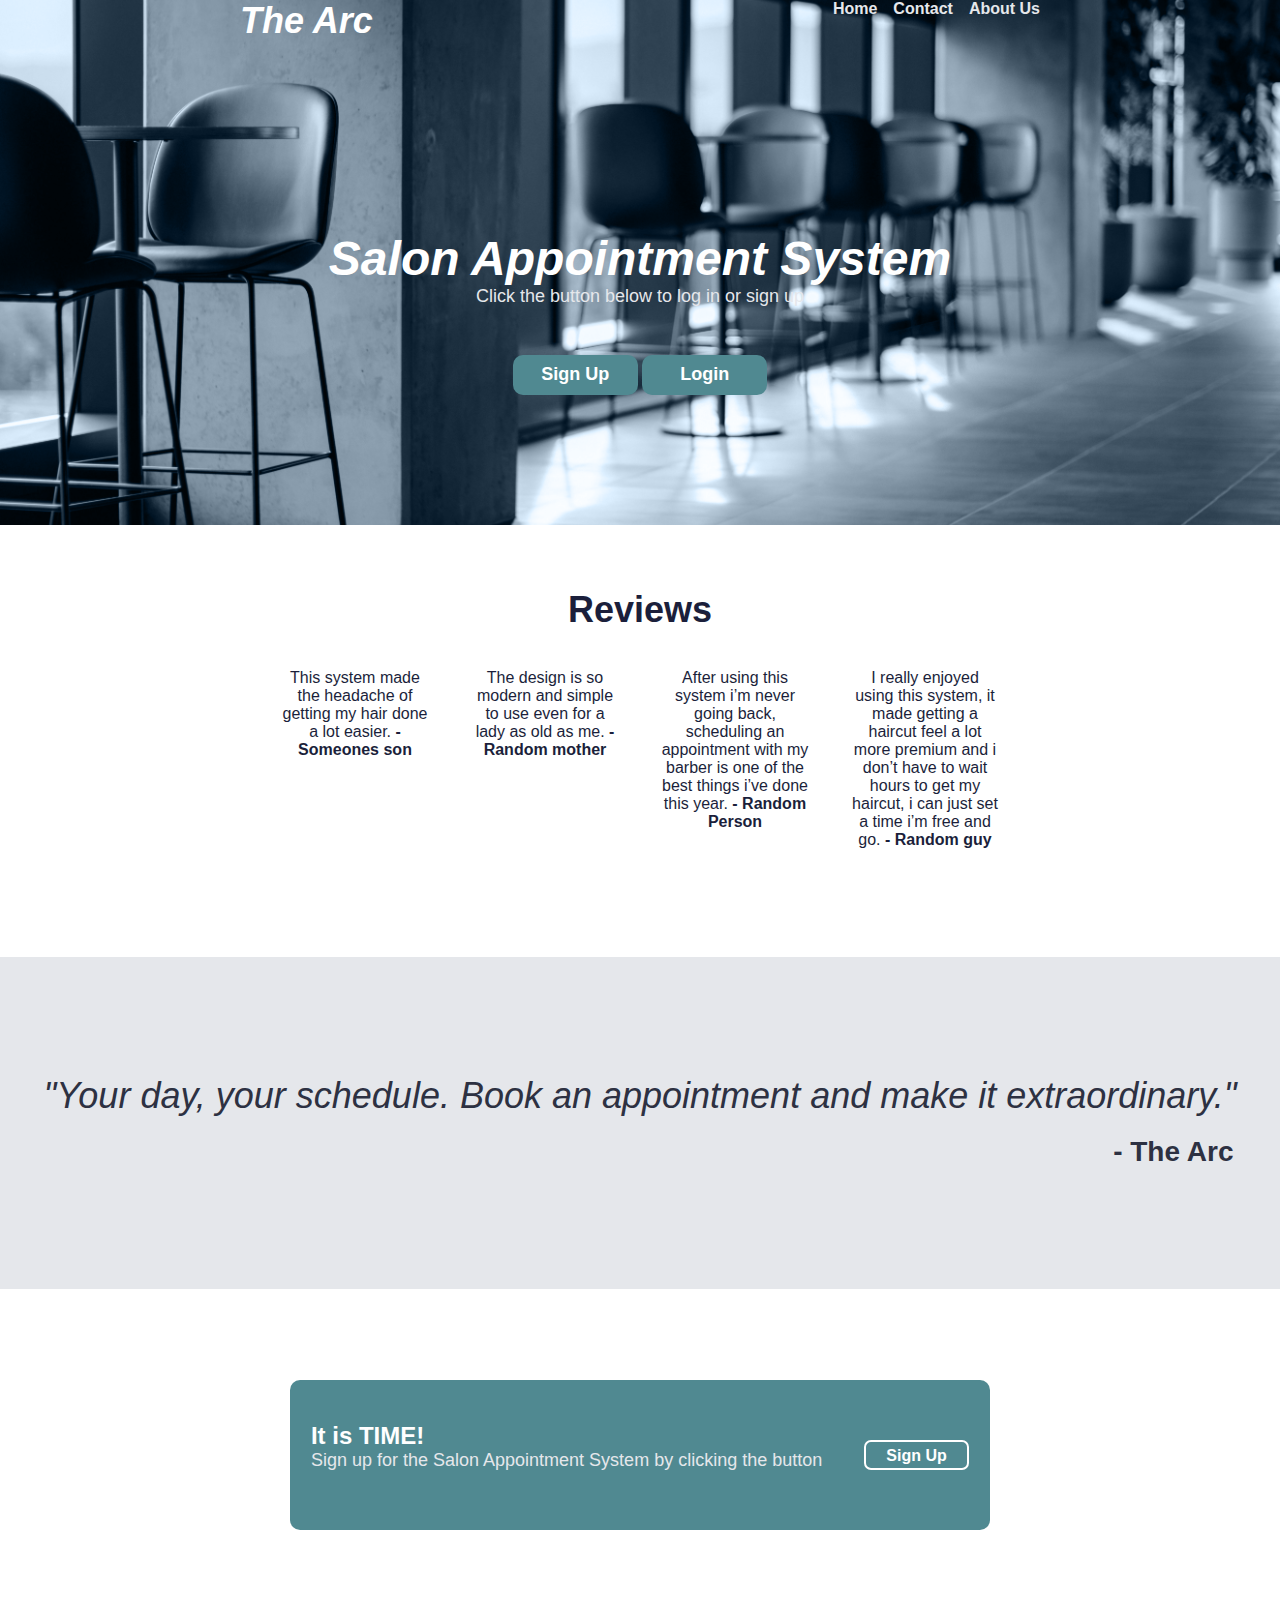
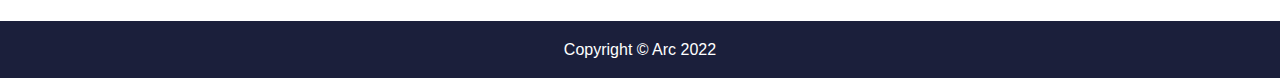
<file: index.html>
<!DOCTYPE html>
<html lang="en">
<head>
    <meta charset="UTF-8">
    <title>Arc</title>
    <link rel="stylesheet" href="styles/mainstyles.css">
    <script src="js/indexscript.js"></script>
</head>
<body>
    <div class="header">
        <div class="top">
            <div class="Logo"> The Arc</div>
            <ul>
                <a href="admin.html">Home</a>
                <a href="">Contact</a>
                <a href="">About Us</a>
            </ul>
        </div> 
        <div class="header-text">
            <h1>Salon Appointment System</h1>  
            <p class="header-paragraph">Click the button below to log in or sign up</p>  
            <div class="buttons">
                <button class="body-sign">Sign Up</button>
                <button class="login">Login</button>  
            </div>
                  
        </div>
    </div>
    
    <div class="body">
        <div class="body-text">Reviews</div>
        <div class="box-container">
            <div class="info">
                <div class="b-text">This system made the headache of getting my hair done a lot easier.  <strong> - Someones son</strong> </div>
            </div>
            <div class="info">
                <div class="b-text">The design is so modern and simple to use even for a lady as old as me. <strong> - Random mother</strong> </div>
            </div>
            <div class="info">
                <div class="b-text">After using this system i’m never going back, scheduling an appointment with my barber is one of the best things i’ve done this year. <strong> - Random Person</strong>  </div>
            </div>
            <div class="info">
                <div class="b-text">I really enjoyed using this system, it made getting a haircut feel a lot more premium and i don’t have to wait hours to get my haircut, i can just set a time i’m free and go. <strong>- Random guy</strong> </div>
            </div>
        </div>

    </div>
    <div class="body-2">
        <div class="text">
            <p class="quote">"Your day, your schedule. Book an appointment and make it extraordinary."</p>
            <p class="author"> - The Arc </p>
        </div>
    </div>
    <div class="body-3">
        <div class="container">
            <div class="container-text">
                <div class="time">It is TIME!</div>
                <p>Sign up for the Salon Appointment System by clicking the button</p>
            </div>
            <button class="signup">Sign Up</button>
        </div>
    </div>
    <div class="footer">
        Copyright © Arc 2022
    </div>
    
</body>
</html>
</file>
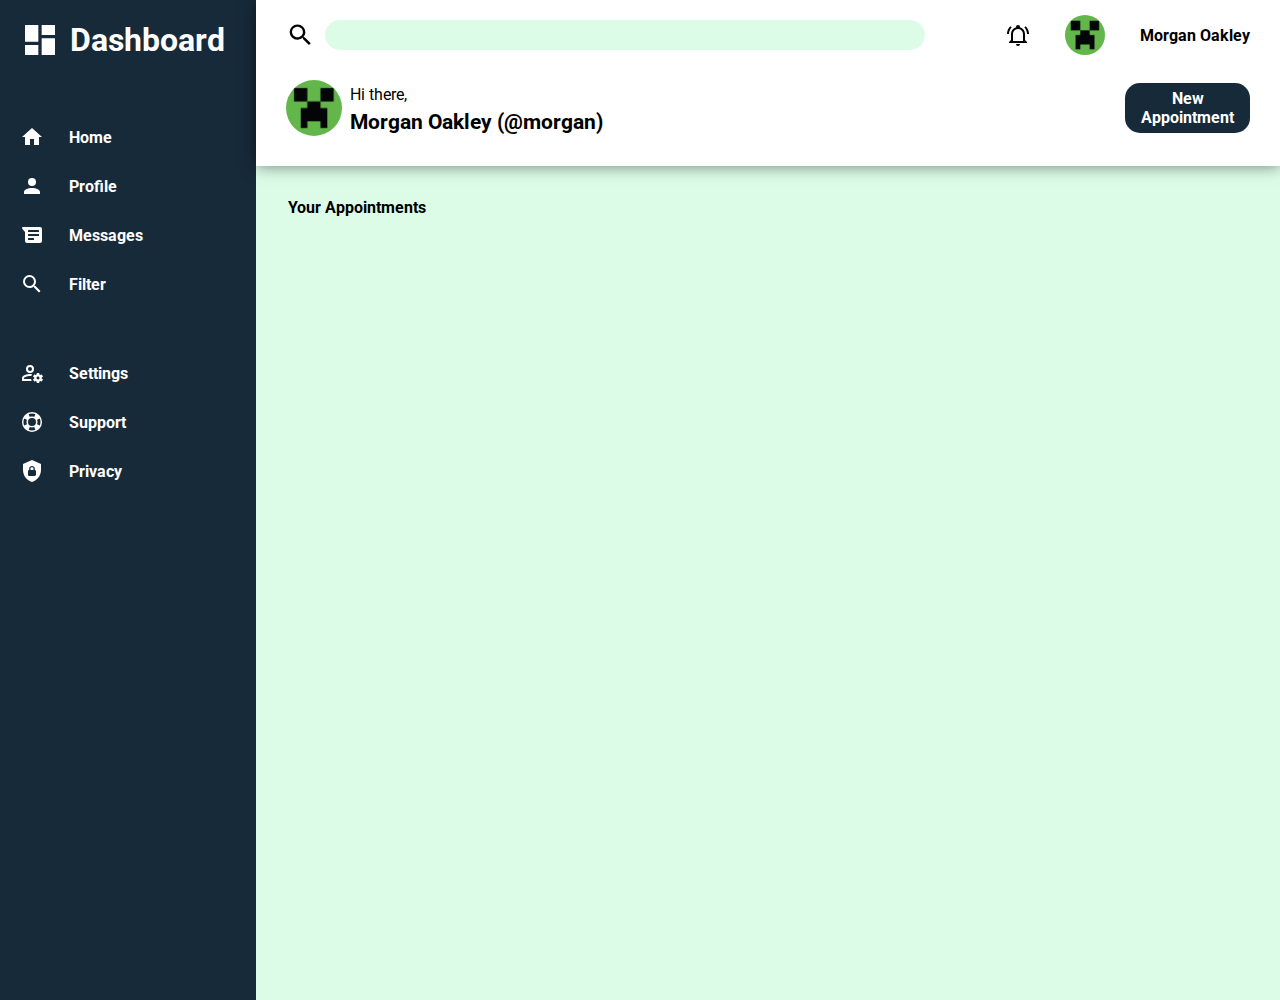
<file: admin.html>
<!DOCTYPE html>
<html lang="en">
<head>
    <meta charset="UTF-8">
    <meta http-equiv="X-UA-Compatible" content="IE=edge">
    <meta name="viewport" content="width=device-width, initial-scale=1.0">
    <title>Admin</title>
    <link rel="stylesheet" href="styles/adminstyles.css">
    <script src="js/adminscript.js"></script>
</head>
<body>
    <div id="main-grid">
        <div class="header">
            <div class="searchbar">
                <img class="searchbar-icon" src="./icons/magnify.svg" alt="search">
                <form>
                    <label for="search"></label>
                    <input type="text" name="search" id="search">
                </form>
            </div>
            <div class="notifications">
                <img class="notification-icon" src="./icons/bell-ring-outline.svg">
                <img class="profile_picture2" src="./profile_pictures/download.png">
                <h3>Morgan Oakley</h3>
            </div>
            <div class="user-info">
                <img class="profile_picture" src="./profile_pictures/download.png">
                <h7>Hi there,</h7>
                <h3>Morgan Oakley (@morgan)</h3>
            </div>
            <div class="buttons">
                <button>New Appointment</button>
            </div>
        </div>
        <div class="side-bar">
            <div class="dashboard">
                <img class="dashboard-icon" src="./icons/view-dashboard.svg">
                Dashboard
            </div>
            <div class="navigation">
                <a class="navigation-selection" href="admin.html">
                    <img class="navigation-icon" src="./icons/home.svg">
                    Home
                </a>
                <a class="navigation-selection" href="admin.html">
                    <img class="navigation-icon" src="./icons/account.svg">
                    Profile
                </a>
                <a class="navigation-selection" href="admin.html">
                    <img class="navigation-icon" src="./icons/android-messages.svg">
                    Messages
                </a>
                <a class="navigation-selection" href="filter.html">
                    <img class="navigation-icon" src="./icons/magnify.svg">
                    Filter
                </a>
            </div>
            <div class="settings">
                <a class="settings-selection" href="admin.html">
                    <img class="settings-icon" src="./icons/account-cog-outline.svg">
                    Settings
                </a>
                <a class="settings-selection" href="admin.html">
                    <img class="settings-icon" src="./icons/lifebuoy.svg">
                    Support
                </a>
                <a class="settings-selection" href="admin.html">
                    <img class="settings-icon" src="./icons/shield-lock.svg">
                    Privacy
                </a>

            </div>
        </div>
        <div class="main">
            <div class="projects">
                <h4>Your Appointments</h4>
                <div class="cards">
                </div>
                
            </div>
        </div>
    </div>
    
    
</body>
</html>
</file>
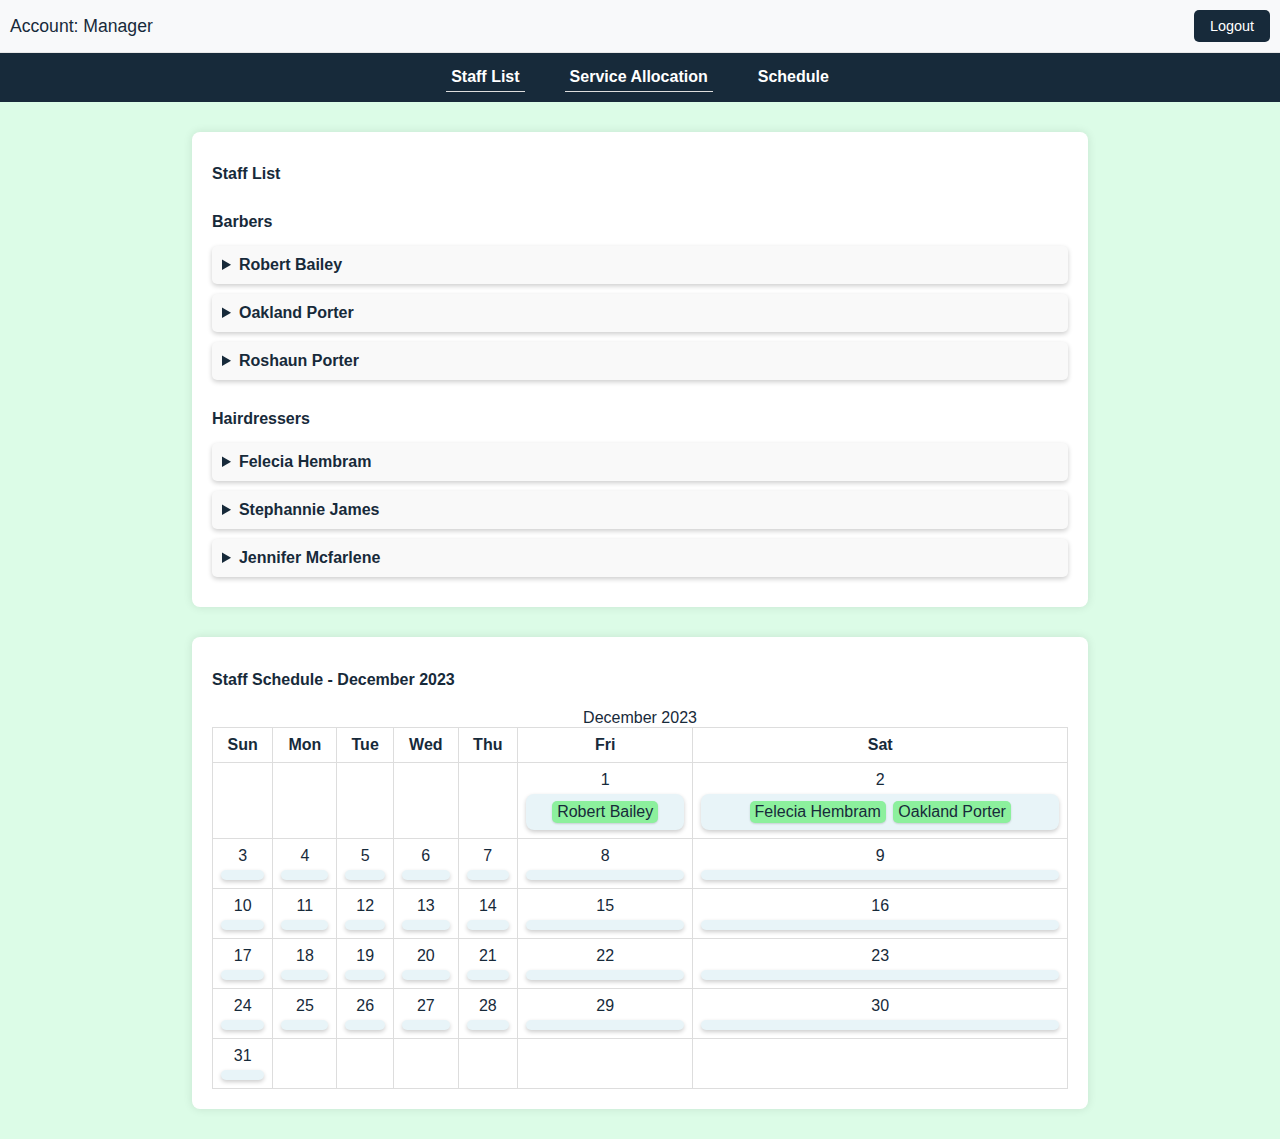
<file: barberpage.html>
<!DOCTYPE html>
<html>
<head>
    <link rel="stylesheet" type="text/css" href="styles/barberstyle.css">
    <title>Staff Management System</title>
</head>
<body>
    <div id="top-banner">
        <span>Account: Manager</span>
        <button id="logout-button">Logout</button>
    </div>
    <nav>
        <ul>
            <li><a href="#staff-list">Staff List</a></li>
            <li><a href="service.html">Service Allocation</a></li>
            <li><a href="#schedule">Schedule</a></li>
          
        </ul>
    </nav>
    <section id="staff-list">
        <h2>Staff List</h2>
    
        <h3>Barbers</h3>
        <details>
            <summary>Robert Bailey</summary>
            <p>Email: robertbaileybusiness@gmail.com</p>
            <p>Cell: (876) 389 - 3452</p>
            <p>Role: Barber</p>
            <p>Work Hours: (Sunday - Saturday) 9 AM - 5 PM</p>
            <p>Expertise: Haircuts</p>
        </details>
        <details>
            <summary>Oakland Porter</summary>
            <p>Email: oaklandporterbusiness@gmail.com</p>
            <p>Cell: (876) 212 - 1221</p>
            <p>Role: Barber</p>
            <p>Work Hours: (Sunday - Saturday) 11 AM - 7 PM</p>
            <p>Expertise: Haircuts</p>
        </details>
        <details>
            <summary>Roshaun Porter</summary>
            <p>Email: roshaunporterbusiness@gmail.com</p>
            <p>Cell: (876) 435 - 2341</p>
            <p>Role: Barber</p>
            <p>Work Hours: (Sunday - Saturday) 10 AM - 6 PM</p>
            <p>Expertise: Haircuts</p>
        </details>
    
        <h3>Hairdressers</h3>
        <details>
            <summary>Felecia Hembram</summary>
            <p>Email: feleciabusiness@gmail.com</p>
            <p>Cell: (876) 582 - 3232</p>
            <p>Role: Hairdresser</p>
            <p>Work Hours: (Sunday - Saturday) 10 AM - 6 PM</p>
            <p>Expertise: Sew In, Wig Installation</p>
        </details>
        <details>
            <summary>Stephannie James</summary>
            <p>Email: stephbusiness@gmail.com</p>
            <p>Cell: (876) 423 - 4321</p>
            <p>Role: Hairdresser</p>
            <p>Work Hours: (Sunday - Saturday) 9 AM - 5 PM</p>
            <p>Expertise: Relaxing, Facials</p>
        </details>
        <details>
            <summary>Jennifer Mcfarlene</summary>
            <p>Contact: mcfarlenebusiness@gmail.com</p>
            <p>Cell:  (876) 543 - 9821</p>
            <p>Role: Hairdresser</p>
            <p>Work Hours: (Sunday - Saturday) 11 AM - 7 PM</p>
            <p>Expertise: Braids</p>
        </details>
    </section>    
    

    
    <section id="schedule">
        <h2>Staff Schedule - December 2023</h2>
        <div id="calendar-container"></div> 
    </section>    

    <script>
        // staff assignment for 7 days 
        const staffAssignments = {
            "1": ["Robert Bailey"],
            "2": ["Felecia Hembram", "Oakland Porter"],
        };
        
        function generateCalendar(year, month, staffAssignments) {
            const monthNames = ["January", "February", "March", "April", "May", "June",
                                "July", "August", "September", "October", "November", "December"];
            let calendar = `<table><caption>${monthNames[month]} ${year}</caption><tr><th>Sun</th><th>Mon</th><th>Tue</th><th>Wed</th><th>Thu</th><th>Fri</th><th>Sat</th></tr>`;
            let date = new Date(year, month, 1);
            let firstDayIndex = date.getDay();
            let daysInMonth = new Date(year, month + 1, 0).getDate();
    
            calendar += '<tr>';
            for (let i = 0; i < firstDayIndex; i++) {
                calendar += '<td></td>'; // days of the week empty cells
            }
    
            for (let day = 1; day <= daysInMonth; day++) {
                let staffHtml = staffAssignments[day] ?
                    staffAssignments[day].map(name => `<span class="staff-name">${name}</span>`).join(' ') :
                    '';
    
                if ((day + firstDayIndex - 1) % 7 === 0 && day !== 1) {
                    calendar += '</tr><tr>'; // Start a new row every Sunday (except the first one)
                }
                calendar += `<td><div>${day}</div><div class="staff-list">${staffHtml}</div></td>`;
            }
    
            // Fill in any empty cells at the end of the last row
            let lastDayIndex = new Date(year, month, daysInMonth).getDay();
            let nextDays = 7 - lastDayIndex - 1;
            for (let i = 0; i < nextDays; i++) {
                calendar += '<td></td>';
            }
    
            calendar += '</tr></table>';
    
            document.getElementById('calendar-container').innerHTML = calendar;
        }
    
        // december calendar and staff
        generateCalendar(2023, 11, staffAssignments); 
    </script>
    
    
    
    
</body>
</html>
</file>
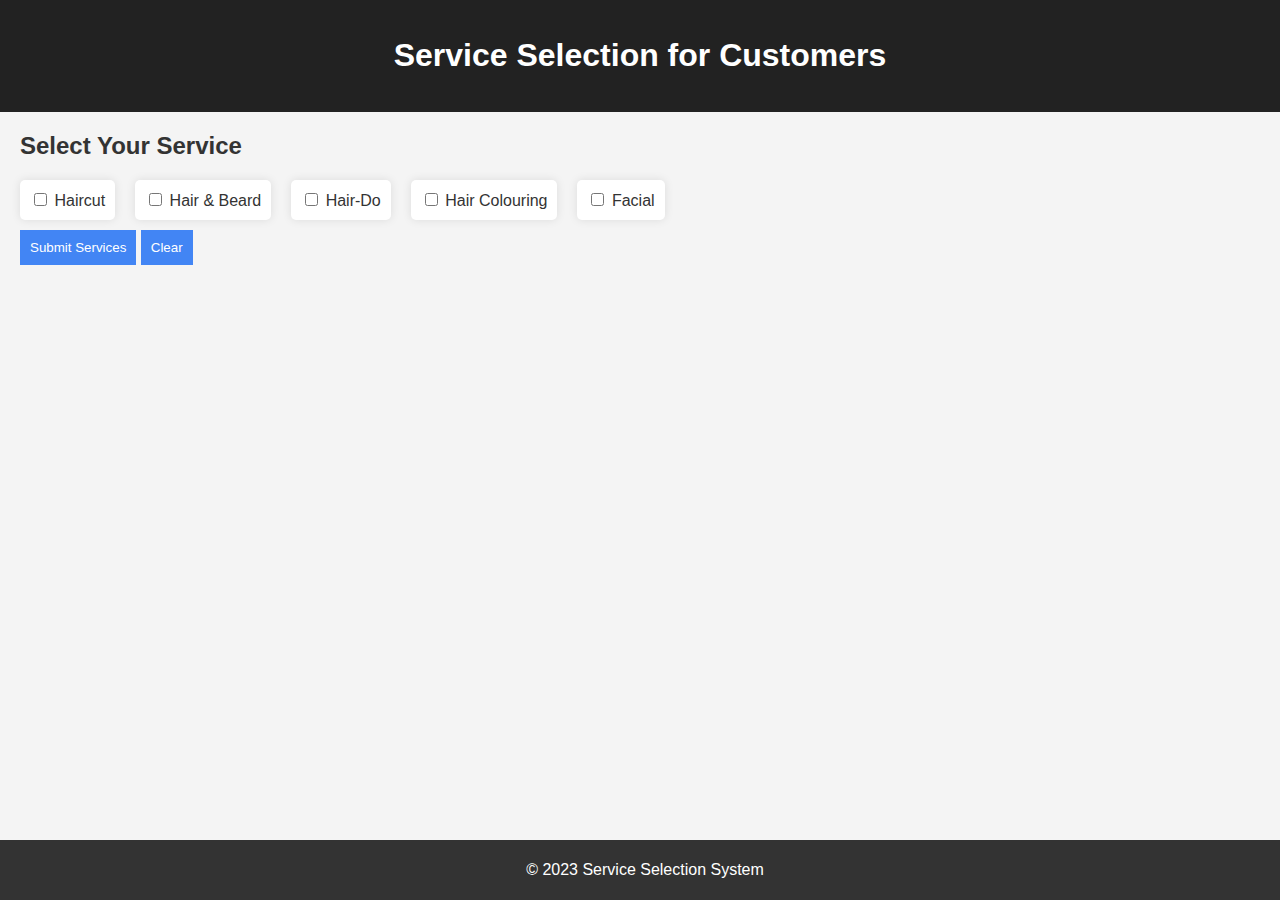
<file: barberselection.html>
<!DOCTYPE html>
<html lang="en">

<head>
    <meta charset="UTF-8">
    <meta name="viewport" content="width=device-width, initial-scale=1.0">
    <link rel="stylesheet" href="styles/selectionstyle.css">
    <title>Service Selection</title>
</head>

<body>
    <header>
        <h1>Service Selection for Customers</h1>
    </header>

    <section id="serviceSelection">
        <h2>Select Your Service</h2>
        <div class="serviceContainer">
            <div class="serviceOption">
                <input type="checkbox" id="haircut" value="1000">
                <label for="haircut">Haircut</label>
            </div>
            <div class="serviceOption">
                <input type="checkbox" id="hairBeard" value="1500">
                <label for="hairBeard">Hair & Beard</label>
            </div>
            <div class="serviceOption">
                <input type="checkbox" id="hairDo" value="0" onchange="updateHairDoValue()">
                <label for="hairDo">Hair-Do</label>
            </div>
            <div class="serviceOption">
                <input type="checkbox" id="hairColouring" value="1000">
                <label for="hairColouring">Hair Colouring</label>
            </div>

            <div class="serviceOption">
                <input type="checkbox" id="facial" value="500">
                <label for="facial">Facial</label>
            </div>
        </div>

        <button onclick="showCustomization()">Submit Services</button>

        <div class="customizationOptions" id="customizationOptions" style="display: none;">
            <h3>Customization Options</h3>
            <div id="haircutCustomization" style="display: none;">
                <h4>Haircut</h4>
                <h5>This service costs $1000</h5>
                <p>Choose Haircut Style:</p>
                <select id="haircutStyle">
                    <option value="taperFade">Taper Fade</option>
                    <option value="shavedHead">Shaved Head/Bald</option>
                    <option value="buzzcut">Buzzcut/Lowcut</option>
                    <option value="lineUp">Line Up</option>
                </select>

                <div id="prefbarber" style="display: none;">
                    <h4>Barber Selection</h4>
                    <p>Choose your preferred barber:</p>
                    <select id="barbers">
                        <option value="robert">Robert Bailey</option>
                        <option value="oakland">Oakland Porter</option>
                        <option value="roshaun">Roshaun Porter</option>
                    </select>
                </div>


            </div>

            <div id="hairDoCustomization" style="display: none;">
                <h4>Hair-Do</h4>
                <p>Choose a hair style:</p>
                <select id="hairDoStyle" onchange="updateHairDoValue()">
                    <option value="4500">Braids</option>
                    <option value="7000">Sew-in</option>
                    <option value="1500">Relaxing Hair</option>
                    <option value="8000">Wig Installation</option>
                </select>
                <p>Price: <span id="hairDoCustomizationValue">$0.00</span></p>

                <div id="prefstylist" style="display: none;">
                    <h4>Hair Stylist Selection</h4>
                    <p>Choose your preferred hair stylist:</p>
                    <select id="stylist">
                        <option value="felecia">Felecia Hembram</option>
                        <option value="stephannie">Stephannie James</option>
                        <option value="jennifer">Jennifer Mcfarlene</option>
                    </select>
                </div>

            </div>



            <div id="hairColouringCustomization" style="display: none;">
                <h4>Hair Colouring</h4>
                <h5>This service costs $1000</h5>
                <p>Choose Hair Colour:</p>
                <select id="hairColour">
                    <option value="black">Black</option>
                    <option value="brown">Brown</option>
                    <option value="blonde">Blonde</option>
                    <option value="red">Red</option>
                </select>
            </div>

            <div id="hairBeardCustomization" style="display: none;">
                <h4>Hair & Beard</h4>
                <h5>This service costs $1500</h5>
                <p>Choose Haircut Style:</p>
                <select id="hairBeardStyle">
                    <option value="taperFade">Taper Fade</option>
                    <option value="shavedHead">Shaved Head/Bald</option>
                    <option value="buzzcut">Buzzcut/Lowcut</option>
                    <option value="lineUp">Line Up</option>
                </select>

                <p>Choose Beard Style:</p>
                <select id="beardStyle">
                    <option value="cleanShaven">Clean Shaven</option>
                    <option value="goatee">Goatee</option>
                    <option value="chinStrap">Chin Strap</option>
                    <option value="stubble">Stubble</option>
                </select>

                <div id="prefbarber" style="display: none;">
                    <h4>Barber Selection</h4>
                    <p>Choose your preferred barber:</p>
                    <select id="barbers">
                        <option value="robert">Robert Bailey</option>
                        <option value="oakland">Oakland Porter</option>
                        <option value="roshaun">Roshaun Porter</option>
                    </select>
                </div>

            </div>

            <div id="facialCustomization" style="display: none;">
                <h4>Facial</h4>
                <h5>This service costs $500</h5>
            </div>

            <button onclick="calculateTotal()">Complete Customization</button>
        </div>

        <div id="priceBreakdown" style="display: none;">
            <h3>Price Breakdown</h3>
            <ul id="selectedServicesList"></ul>
            <p id="finalTotal">Total: $0.00</p>
        </div>
        
        <div id="payment" style="display: none;">
            <label for="payment"><h3>Payment Method:</h3></label>
            <select id="payment" name="payment" required>
                <option value="">--Please choose an option--</option>
                <option value="robertbailey">Cash</option>
                <option value="oaklandporter">Credit/Debit Card</option>
                <option value="roshaunporter">Wire transfer</option>
            </select>
        </div>


        <div id="calendar" style="display: none;">
            <h3>Availability Calendar</h3>
            <table id="availabilityCalendar">
                <thead>
                    <tr>
                        <th>Time</th>
                        <th>Sunday</th>
                        <th>Monday</th>
                        <th>Tuesday</th>
                        <th>Wednesday</th>
                        <th>Thursday</th>
                        <th>Friday</th>
                        <th>Saturday</th>
                    </tr>
                </thead>
                <tbody>
                    <tr>
                        <td>9:00 AM</td>
                        <td class="available">Available</td>
                        <td class="available">Available</td>
                        <td class="unavailable">Booked</td>
                        <td class="available">Available</td>
                        <td class="available">Available</td>
                        <td class="unavailable">Booked</td>
                        <td class="available">Available</td>
                    </tr>
                    <tr>
                        <td>10:00 AM</td>
                        <!-- Add your logic for availability here -->
                        <td class="unavailable">Booked</td>
                        <td class="unavailable">Booked</td>
                        <td class="available">Available</td>
                        <td class="unavailable">Booked</td>
                        <td class="available">Available</td>
                        <td class="available">Available</td>
                        <td class="unavailable">Booked</td>
                    </tr>
                    <tr>
                        <td>11:00 AM</td>
                        <!-- Add your logic for availability here -->
                        <td class="available">Available</td>
                        <td class="available">Available</td>
                        <td class="available">Available</td>
                        <td class="unavailable">Booked</td>
                        <td class="unavailable">Booked</td>
                        <td class="available">Available</td>
                        <td class="available">Available</td>
                    </tr>
                    <tr>
                        <td>12:00 PM</td>
                        <!-- Add your logic for availability here -->
                        <td class="unavailable">Booked</td>
                        <td class="available">Available</td>
                        <td class="unavailable">Booked</td>
                        <td class="available">Available</td>
                        <td class="unavailable">Booked</td>
                        <td class="available">Available</td>
                        <td class="available">Available</td>
                    </tr>
                    <tr>
                        <td>1:00 PM</td>
                        <!-- Add your logic for availability here -->
                        <td class="available">Available</td>
                        <td class="available">Available</td>
                        <td class="available">Available</td>
                        <td class="available">Available</td>
                        <td class="available">Available</td>
                        <td class="unavailable">Booked</td>
                        <td class="available">Available</td>
                    </tr>
                    <tr>
                        <td>2:00 PM</td>
                        <!-- Add your logic for availability here -->
                        <td class="unavailable">Booked</td>
                        <td class="available">Available</td>
                        <td class="available">Available</td>
                        <td class="available">Available</td>
                        <td class="unavailable">Booked</td>
                        <td class="available">Available</td>
                        <td class="unavailable">Booked</td>
                    </tr>
                    <tr>
                        <td>3:00 PM</td>
                        <!-- Add your logic for availability here -->
                        <td class="unavailable">Booked</td>
                        <td class="available">Available</td>
                        <td class="unavailable">Booked</td>
                        <td class="unavailable">Booked</td>
                        <td class="available">Available</td>
                        <td class="unavailable">Booked</td>
                        <td class="unavailable">Booked</td>
                    </tr>
                    <tr>
                        <td>4:00 PM</td>
                        <!-- Add your logic for availability here -->
                        <td class="available">Available</td>
                        <td class="available">Available</td>
                        <td class="unavailable">Booked</td>
                        <td class="available">Available</td>
                        <td class="available">Available</td>
                        <td class="available">Available</td>
                        <td class="unavailable">Booked</td>
                    </tr>
                    <tr>
                        <td>5:00 PM</td>
                        <!-- Add your logic for availability here -->
                        <td class="unavailable">Booked</td>
                        <td class="unavailable">Booked</td>
                        <td class="available">Available</td>
                        <td class="available">Available</td>
                        <td class="available">Available</td>
                        <td class="unavailable">Booked</td>
                        <td class="unavailable">Booked</td>
                    </tr>
                    <tr>
                        <td>6:00 PM</td>
                        <!-- Add your logic for availability here -->
                        <td class="available">Available</td>
                        <td class="available">Available</td>
                        <td class="unavailable">Booked</td>
                        <td class="unavailable">Booked</td>
                        <td class="available">Available</td>
                        <td class="unavailable">Booked</td>
                        <td class="unavailable">Booked</td>
                    </tr>
                </tbody>
            </table>
        </div>
        
        <div id="appointmentScheduling" style="display: none;">
            <h3>Schedule Appointment</h3>
            <label for="appointmentDate">Date:</label>
            <input type="date" id="appointmentDate" required>
            <br>
            <label for="appointmentTime">Time:</label>
            <input type="time" id="appointmentTime" required>
            <br>
            <button onclick="scheduleAppointment()">Book Now</button>
        </div>


        

        <button onclick="generateBookingEmail()" id="bookNowBtn" style="display: none;">Book Now</button>
        <button onclick="resetSelection()">Clear</button>

    </section>

    <footer>
        <p>&copy; 2023 Service Selection System</p>
    </footer>

    <script src="js/selectionscript.js"></script>
</body>

</html>
</file>
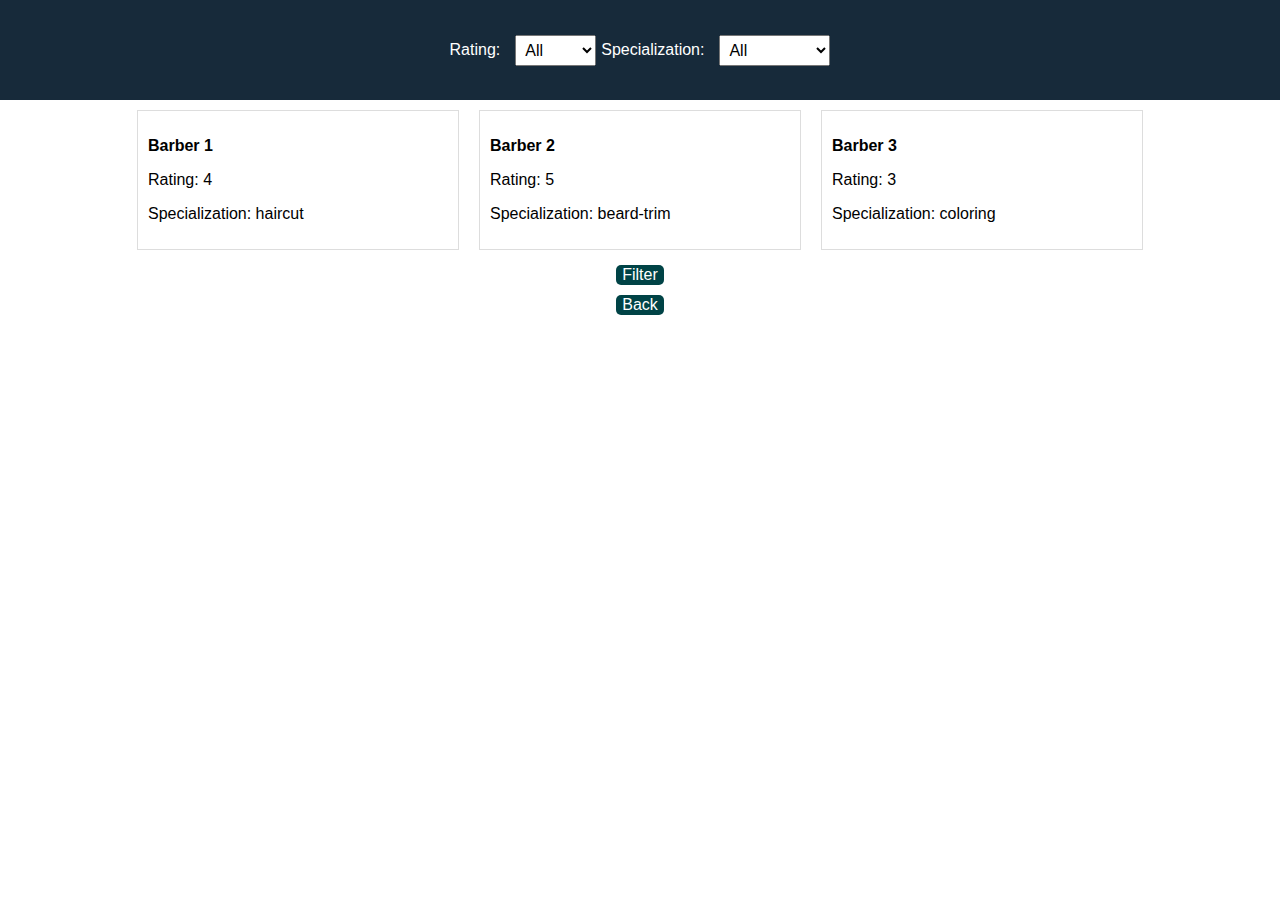
<file: filter.html>
<!DOCTYPE html>
<html lang="en">

<head>
  <meta charset="UTF-8">
  <meta name="viewport" content="width=device-width, initial-scale=1.0">
  <link rel="stylesheet" href="styles/filterstyle.css">
  <title>Barber Search</title>
</head>

<body>

  <div id="filters">
    <label for="rating">Rating:</label>
    <select id="rating" onchange="filterBarbers()">
      <option value="">All</option>
      <option value="5">5 stars</option>
      <option value="4">4 stars</option>
      <option value="3">3 stars</option>
      <option value="2">2 stars</option>
      <option value="1">1 star</option>
    </select>

    <label for="specialization">Specialization:</label>
    <select id="specialization" onchange="filterBarbers()">
      <option value="">All</option>
      <option value="haircut">Haircut</option>
      <option value="beard-trim">Beard Trim</option>
      <option value="coloring">Coloring</option>
    </select>
  </div>

  

  <ul class="barber-list" id="barberList">
    <!-- Barber items will be dynamically added here -->
  </ul>

  <button class="filterb">Filter</button>
  <button class="back">Back</button>

  <script>
    document.addEventListener("DOMContentLoaded", () => {
      
    })
    // Sample data for barbers
    const barbers = [
      {name: "Barber 1", rating: 4, availability: "available", specialization: "haircut"},
      {name: "Barber 2", rating: 5, availability: "not-available", specialization: "beard-trim"},
      {name: "Barber 3", rating: 3, availability: "available", specialization: "coloring"},
      // Add more barbers as needed
    ];

    // Function to filter and display barbers
    function filterBarbers() {
      const ratingFilter = document.getElementById("rating").value;
      const specializationFilter = document.getElementById("specialization").value;

      const filteredBarbers = barbers.filter(barber => {
        return (
          (ratingFilter === '' || barber.rating === parseInt(ratingFilter)) &&
          (specializationFilter === '' || barber.specialization === specializationFilter)
        );
      });

      displayBarbers(filteredBarbers);
    }

    // Function to display barbers in the HTML
    function displayBarbers(barbers) {
      const barberList = document.getElementById("barberList");
      barberList.innerHTML = '';

      barbers.forEach(barber => {
        const listItem = document.createElement("li");
        listItem.className = "barber-item";
        listItem.innerHTML = `
                <h3>${barber.name}</h3>
                <p>Rating: ${barber.rating}</p>
                <p>Specialization: ${barber.specialization}</p>
            `;
        barberList.appendChild(listItem);
      });
    }

    let filterB = document.querySelector(".filterb")
    let back = document.querySelector(".back")
    filterB.addEventListener("click", () => {
      filterBarbers();
    })

    back.addEventListener("click", () => {
      window.location.href = 'admin.html';
    })

    // Initial display of all barbers
    displayBarbers(barbers);
  </script>

</body>

</html>
</file>
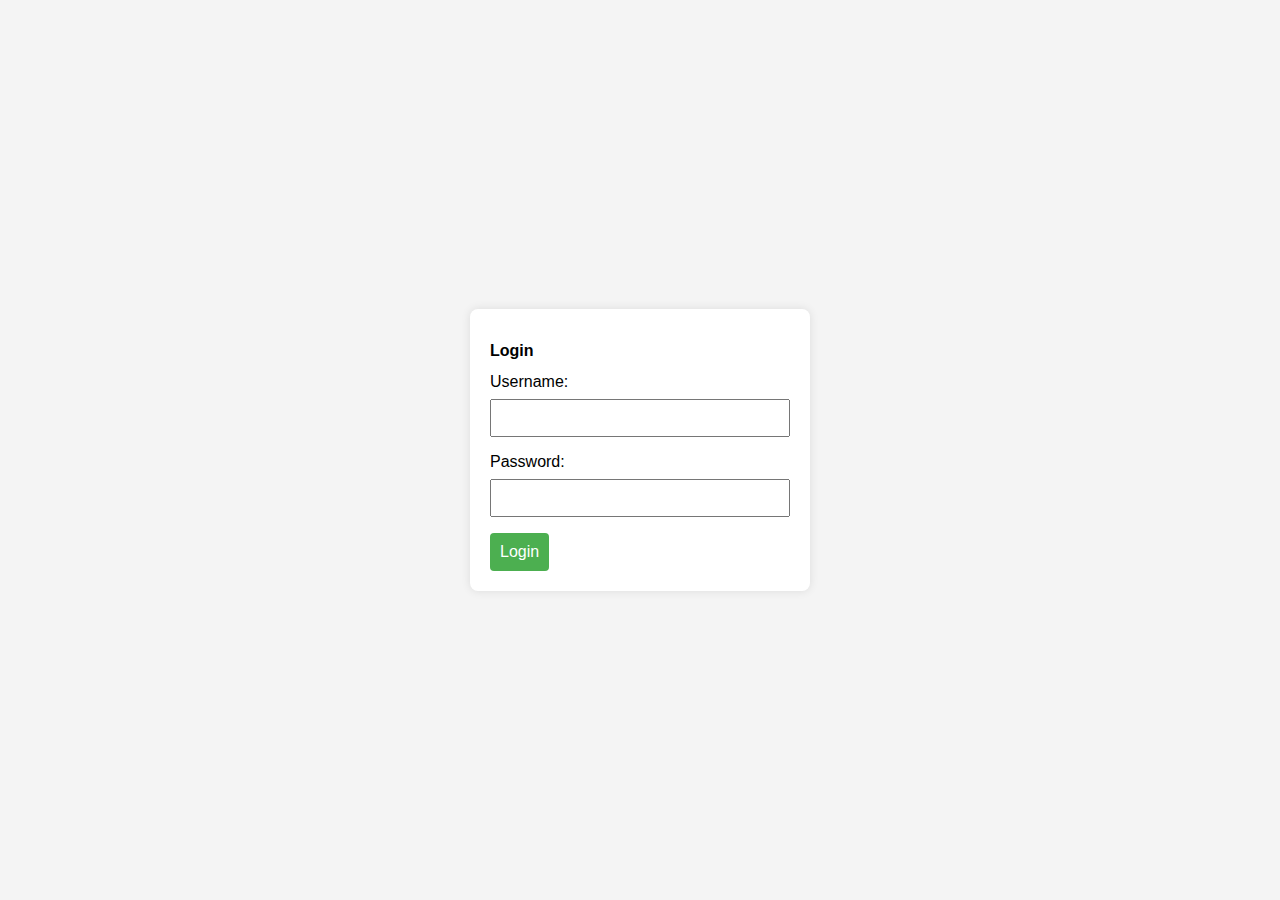
<file: login.html>
<!DOCTYPE html>
<html lang="en">
<head>
    <meta charset="UTF-8">
    <meta name="viewport" content="width=device-width, initial-scale=1.0">
    <title>Login</title>
    <style>
        *{
            font-size: 16px;
            font-family: 'Roboto', 'Segoe UI', Tahoma, Geneva, Verdana, sans-serif;
        }
        
        body {
            background-color: #f4f4f4;
            margin: 0;
            padding: 0;
            display: flex;
            justify-content: center;
            align-items: center;
            height: 100vh;
        }

        form {
            background-color: #ffffff;
            padding: 20px;
            border-radius: 8px;
            box-shadow: 0 0 10px rgba(0, 0, 0, 0.1);
            width: 300px;
        }

        label {
            display: block;
            margin-bottom: 8px;
        }

        input {
            width: 100%;
            padding: 8px;
            margin-bottom: 16px;
            box-sizing: border-box;
        }

        button {
            background-color: #4caf50;
            color: #fff;
            padding: 10px;
            border: none;
            border-radius: 4px;
            cursor: pointer;
        }

        button:hover {
            background-color: #45a049;
        }
    </style>



  
</head>
<body>


  <form id="loginForm">
      <h2>Login</h2>
      <label for="loginUsername">Username:</label>
      <input type="text" id="loginUsername" name="loginUsername" required>

      <label for="loginPassword">Password:</label>
      <input type="password" id="loginPassword" name="loginPassword" required>

      <button type="submit">Login</button>
  </form>

  
  <script>
      document.getElementById("loginForm").addEventListener("submit", function (event) {
          // Simulate a login process (replace this with your actual login logic)
          var username = document.getElementById("loginUsername").value;
          var password = document.getElementById("loginPassword").value;

          // Check if the credentials are valid (example: username is "user" and password is "password")
          if (username === "user" && password === "password") {
                // Redirect to the "first_main.html" page upon successful login
                window.location.href = "admin.html";
          } else if (username === "manager" && password === "password") {
                window.location.href = "barberpage.html";
          }  else {
              // Provide an error message or take other actions for unsuccessful login
              alert("Invalid credentials. Please try again.");
          }

          event.preventDefault(); // Prevent the form from submitting
      });
  </script>

  
</body>
</html>
</file>
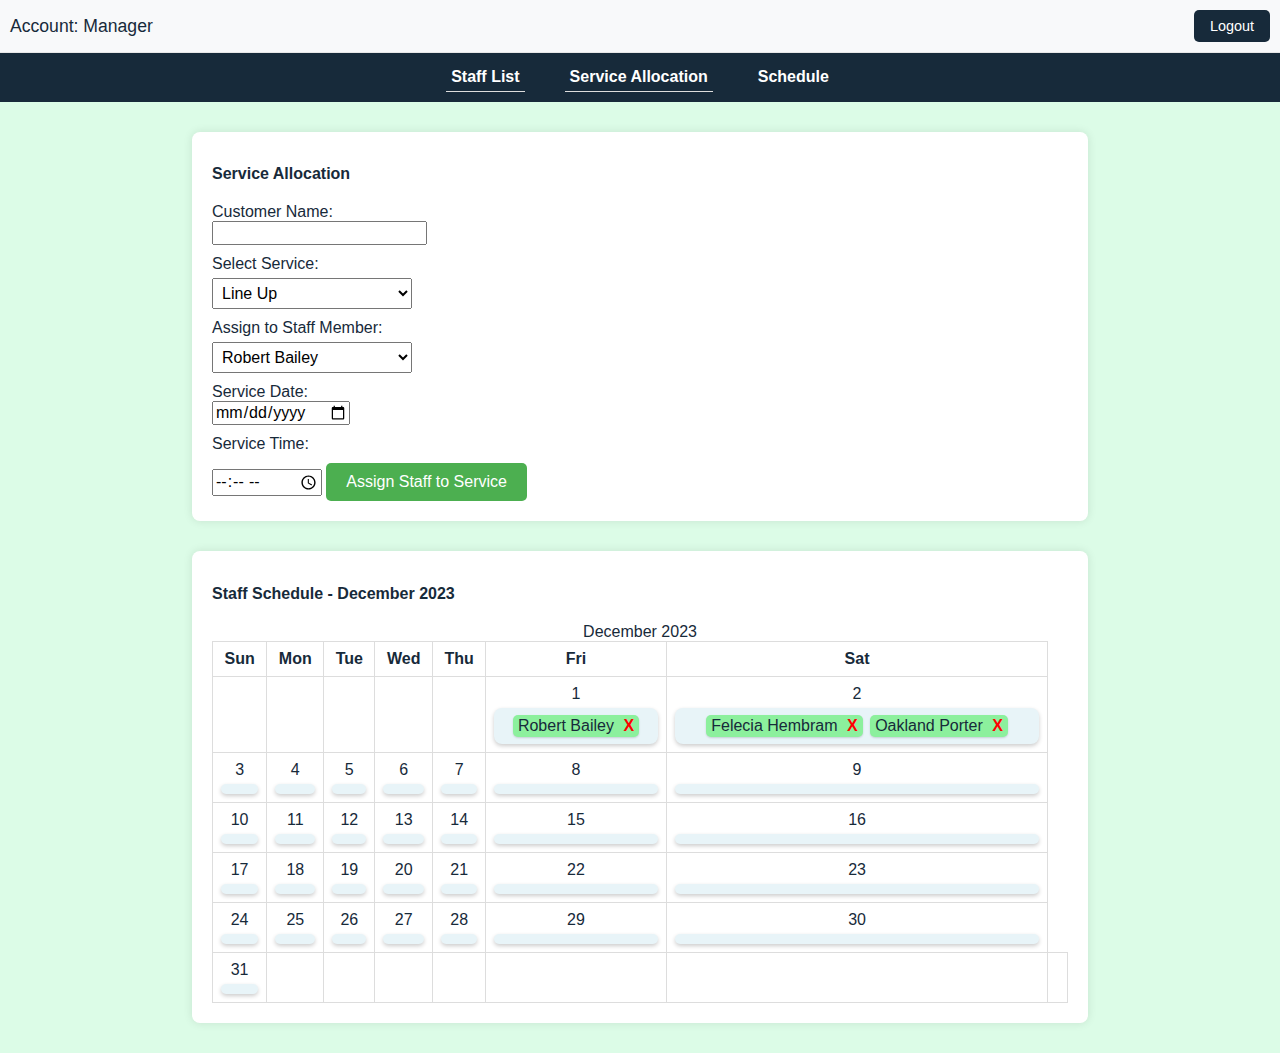
<file: service.html>
<!DOCTYPE html>
<html>
<head>
    <link rel="stylesheet" type="text/css" href="styles/barberstyle.css">
    <title>Service Allocation System</title>
</head>
<body>
    <div id="top-banner">
        <span>Account: Manager</span>
        <button id="logout-button">Logout</button>
    </div>
    <nav>
        <ul>
            <li><a href="index.html">Staff List</a></li>
            <li><a href="#service">Service Allocation</a></li>
            <li><a href="index.html#schedule">Schedule</a></li>
          
        </ul>
    </nav>
    <section id="service-allocation">
        <h2>Service Allocation</h2>
        <form id="service-allocation-form">
            <label for="customer">Customer Name:</label>
            <input type="text" id="customer-name" name="customer-name">
            <label for="service">Select Service:</label>
            <select id="service" name="service">
            </select>
    
            <label for="staff-member">Assign to Staff Member:</label>
            <select id="staff-member" name="staff-member">
                <option value="robert-bailey">Robert Bailey</option>
                <option value="oakland-porter">Oakland Porter</option>
                <option value="roshaun-porter">Roshaun Porter</option>
            
                <option value="felecia-hembram">Felecia Hembram</option>
                <option value="stephannie-james">Stephannie James</option>
                <option value="jennifer-mcfarlene">Jennifer Mcfarlene</option>

            </select>
            <label for="service-date">Service Date:</label>
            <input type="date" id="service-date" name="service-date">

            <label for="service-time">Service Time:</label>
            <input type="time" id="service-time" name="service-time">

    
            <input type="submit" id="submit-assignment" value="Assign Staff to Service">

        </form>
    </section>
    <section id="schedule">
        <h2>Staff Schedule - December 2023</h2>
        <div id="calendar-container"></div> 
    </section>    

    <script>
        const staffCategories = {
            'robert-bailey': 'barber',
            'oakland-porter': 'barber',
            'roshaun-porter': 'barber',
            'felecia-hembram': 'hairdresser',
            'stephannie-james': 'hairdresser',
            'jennifer-mcfarlene': 'hairdresser'
                        
        };
        const services = {
            'barber': ['Line Up', 'Taper Fade', 'Shaved Head/Bald', 'Buzz Cut/Lowcut', 'Clean Shaven (Facial)','Goatee (Facial)', 'Chin Strap (Facial)', 'Stubble (Facial)'],
            'hairdresser': ['Braids', 'Sew In', 'Relaxing Hair', 'Wig Installation',]
        };
        function updateServiceOptions() {
            const selectedStaffMember = document.getElementById('staff-member').value;
            const category = staffCategories[selectedStaffMember];
            const serviceSelect = document.getElementById('service');

            // clear current options
            serviceSelect.innerHTML = '';

            // add new options based on the category
            if (services[category]) {
                services[category].forEach(service => {
                    const option = document.createElement('option');
                    option.value = service.toLowerCase().replace(/\s+/g, '-');
                    option.textContent = service;
                    serviceSelect.appendChild(option);
                });
            }
        }
        document.getElementById('service-allocation-form').addEventListener('submit', function(event) {
            event.preventDefault(); // prevent the default form submission

            // retrieve form values
            const customerName = document.getElementById('customer-name').value;
            const selectedService = document.getElementById('service').options[document.getElementById('service').selectedIndex].text;
            const selectedStaffMember = document.getElementById('staff-member').options[document.getElementById('staff-member').selectedIndex].text;
            const selectedDate = document.getElementById('service-date').value;
            const selectedTime = document.getElementById('service-time').value;

            // get the day from date
            const date = new Date(selectedDate + 'T' + selectedTime + ':00'); // time and seconds
            const timezoneOffset = date.getTimezoneOffset() * 60000; // Convert to milliseconds
            const adjustedDate = new Date(date.getTime() - timezoneOffset); // Adjust for timezone 

            const day = adjustedDate.getDate().toString();

            // new assignment object
            const newAssignment = {
                name: selectedStaffMember, 
                customer: customerName, 
                service: selectedService, 
                time: selectedTime
            };

            // add new assignments to assignments object
            if (!staffAssignments[day]) {
                staffAssignments[day] = [];
            }
            staffAssignments[day].push(newAssignment);

            // regenerate updated calendar
            generateCalendar(2023, 11, staffAssignments);
        });


        // Event listener for staff member selection
        document.getElementById('staff-member').addEventListener('change', updateServiceOptions);

        // update on page load
        updateServiceOptions();


        // staff assignment for 2 days 
        const staffAssignments = {
            "1": [{ name: "Robert Bailey", customer: "Eve Loe", service: "Haircut", time: "10:00" }],
            "2": [ {name: "Felecia Hembram", customer: "Britanya Lee", service: "Braids", time: "12:00" },{name:"Oakland Porter", customer: "Paul Burke", service: "Taper Fade", time: "13:00"}],
        };
        function removeStaffMember(name, day) {
            if (staffAssignments[day]) {
                staffAssignments[day] = staffAssignments[day].filter(assignment => {
                    if (typeof assignment === 'string') {
                        return assignment !== name;
                    } else {
                        return assignment.name !== name;
                    }
                });
            }
            generateCalendar(2023, 11, staffAssignments);
}

        function showAssignmentDetails(name, customer, service, time) {
            alert(`Staff Member: ${name}\nCustomer Name: ${customer}\nService: ${service}\nTime: ${time}`);
        }
        
        function generateCalendar(year, month, staffAssignments) {
            const monthNames = ["January", "February", "March", "April", "May", "June",
                                "July", "August", "September", "October", "November", "December"];
            let calendar = `<table><caption>${monthNames[month]} ${year}</caption><tr><th>Sun</th><th>Mon</th><th>Tue</th><th>Wed</th><th>Thu</th><th>Fri</th><th>Sat</th></tr>`;
            let date = new Date(year, month, 1);
            let firstDayIndex = date.getDay();
            let daysInMonth = new Date(year, month + 1, 0).getDate();

            calendar += '<tr>';
            for (let i = 0; i < firstDayIndex; i++) {
                calendar += '<td></td>'; // empty cells for days
            }

            for (let day = 1; day <= daysInMonth; day++) {
                let staffHtml = staffAssignments[day] ? staffAssignments[day].map((assignment) => {
                    // handle assignments that are objects with details
                    let displayDetails = `onclick="showAssignmentDetails('${assignment.name}', '${assignment.customer}', '${assignment.service}', '${assignment.time}')"`;
                    let removeFunction = `onclick="removeStaffMember('${assignment.name}', ${day})"`;

                    // construct the HTML for each assignment
                    return `<div class="staff-name" ${displayDetails}>
                                ${assignment.name}
                                <span class="remove-btn" ${removeFunction}>X</span>
                            </div>`;
                }).join(' ') : '';

                // check to see if its end of the week
                let endOfWeek = (day + firstDayIndex) % 7 === 0;
                calendar += `<td><div class="date">${day}</div><div class="staff-list">${staffHtml}</div></td>`;
                
                if (endOfWeek && day < daysInMonth) {
                    calendar += '</tr><tr>'; // end row and start new week
                }
            }

            // empty cells and end row
            let lastDayIndex = new Date(year, month, daysInMonth).getDay();
            let nextDays = 7 - lastDayIndex - 1;
            for (let i = 0; i <= nextDays && lastDayIndex !== 6; i++) {
                calendar += '<td></td>';
            }

            calendar += '</tr></table>'; //close the table
            document.getElementById('calendar-container').innerHTML = calendar;
        }



            
        // december calendar and staff
        generateCalendar(2023, 11, staffAssignments); 

    </script>
    
    
    
</body>
</html>
</file>
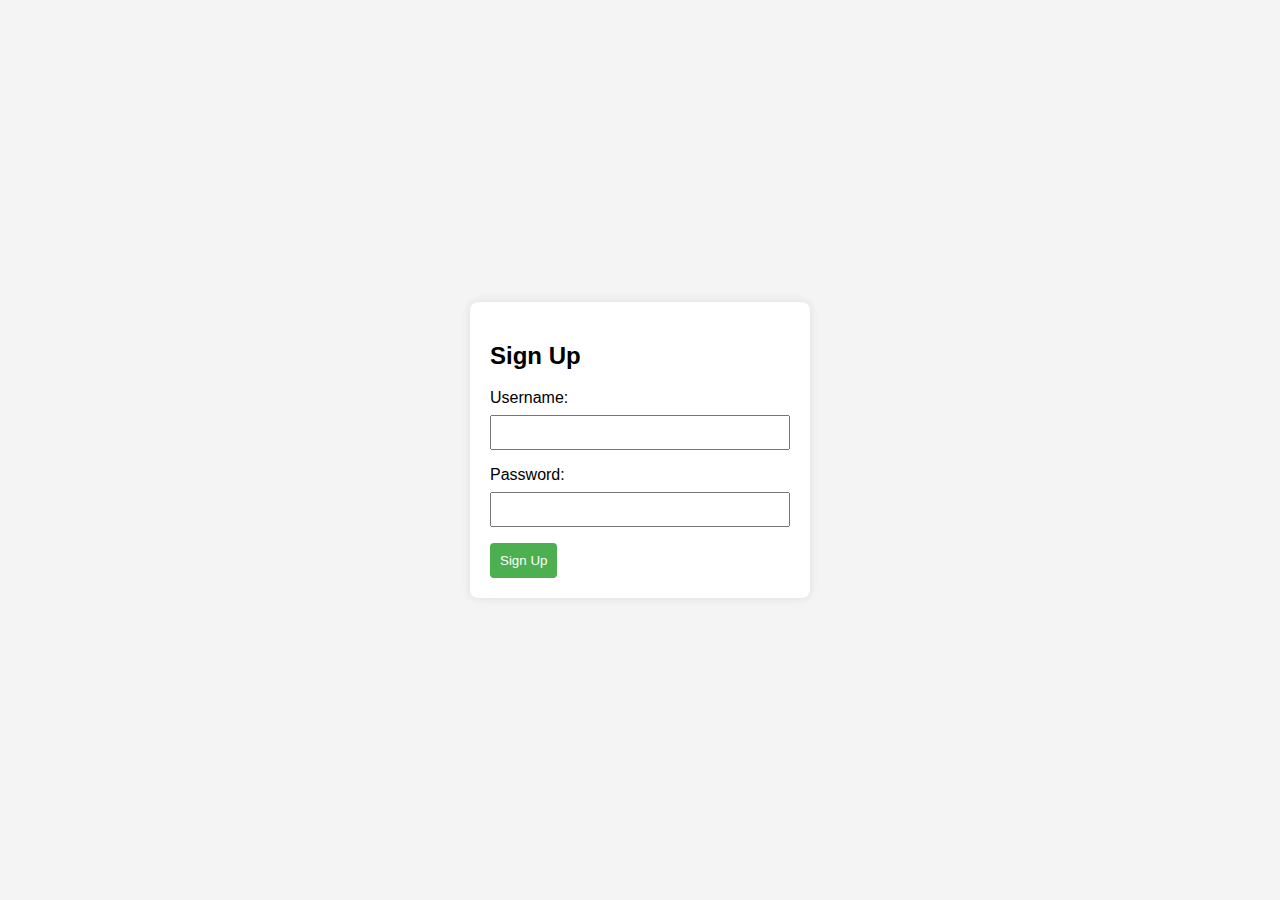
<file: signup.html>
<!DOCTYPE html>
<html lang="en">
<head>
    <meta charset="UTF-8">
    <meta name="viewport" content="width=device-width, initial-scale=1.0">
    <title>Login</title>
    <style>
        body {
            font-family: Arial, sans-serif;
            background-color: #f4f4f4;
            margin: 0;
            padding: 0;
            display: flex;
            justify-content: center;
            align-items: center;
            height: 100vh;
        }

        form {
            background-color: #ffffff;
            padding: 20px;
            border-radius: 8px;
            box-shadow: 0 0 10px rgba(0, 0, 0, 0.1);
            width: 300px;
        }

        label {
            display: block;
            margin-bottom: 8px;
        }

        input {
            width: 100%;
            padding: 8px;
            margin-bottom: 16px;
            box-sizing: border-box;
        }

        button {
            background-color: #4caf50;
            color: #fff;
            padding: 10px;
            border: none;
            border-radius: 4px;
            cursor: pointer;
        }

        button:hover {
            background-color: #45a049;
        }
    </style>




</head>
<body>


  <form id="signupForm">
      <h2>Sign Up</h2>
      <label for="signupUsername">Username:</label>
      <input type="text" id="signupUsername" name="signupUsername" required>

      <label for="signupPassword">Password:</label>
      <input type="password" id="signupPassword" name="signupPassword" required>

      <button type="submit">Sign Up</button>
  </form>


</body>
</html>
</file>
<file: styles/mainstyles.css>
:root{
    --maincolor: #172A3A;
    --backgroundcolor: #dcfce7;
    --accent: #508991;
}

*{
    font-size: 16px;
    font-family: 'Roboto', 'Segoe UI', Tahoma, Geneva, Verdana, sans-serif;
}

body{
    display: flex;
    flex-direction: column;
    margin: 0px;
}

button:hover{
    cursor: pointer;
}
.Logo{
    font-size: 36px;
    font-style: italic;
    border-bottom: 2px;
    font-weight: 700;
    color: white;
    font-family: 'Segoe UI', Tahoma, Geneva, Verdana, sans-serif;
}
.header{
    display: flex;
    flex-direction: column;
    background-color: var(--maincolor);
    background-image: url(../imgs/jason-leung-GwmLreV8NkA-unsplash.jpg);
    background-position: center;
    background-size: cover;
    background-blend-mode: luminosity;
    height: 525px;
    align-items: center;
    padding: 0;
    margin: 0;
}

.top{
    display: flex;
    justify-content: space-between;
    width: 800px;
    height: 100px;
    margin: 0;
    padding: 0;
    
}
.body-sign{
    border-radius: 10px;
    height: 40px;
    width: 125px;
    background-color: var(--accent);
    color: white;
    font-size: 18px;
    font-weight: 700;
    border: none;
    margin-top: 48px;
}

.login{
    border-radius: 10px;
    height: 40px;
    width: 125px;
    background-color: var(--accent);
    color: white;
    font-size: 18px;
    font-weight: 700;
    border: none;
    margin-top: 48px;
}

.header-text{
    display: flex;
    flex-direction: column;
    justify-content: center;
    align-items: center;
    height: 425px;
    width: 800px;

}

.header-paragraph{
    color: #e5e7eb;
    font-size: 18px;
    display: flex;
    justify-content: flex-start;
    align-self: center;
    margin: 0px;
}
.header-text h1{
    font-size: 48px;
    font-style: italic;
    color: white;
    display: flex;
    justify-content: center;
    align-self: center;
    margin: 0px;
}

.list{
    display: flex;
}

.body{
    display: flex;
    flex-direction: column;
    height: 150px;
    padding: 16px;
    color: #1B1F3B;
    height: 400px;
    justify-content: center;
    text-align: center;
}

.body-text{
    display: flex;
    justify-content: center;
    align-items: center;
    margin-bottom: 12px;
    padding: 26px;
    font-size: 36px;
    font-weight: 800;
}

.box-container{
    display: flex;
    align-items: flex-start;
    justify-content: center;
    gap: 40px;
    height: 250px;
}

.info{
    display: flex;
    flex-direction: column;
    justify-content: center;
    align-items: center;
    width: 150px;
}

.body-2{
    display: flex;
    background-color: #e5e7eb;
    height: 300px;
    padding: 16px;
    justify-content: center;
    align-items: center;
}

/*.body-2, .p{
    color: #2D3142;
    font-size: 36px;
    font-style: italic;
}*/
.text{
    display: flex;
    flex-direction: column;
    margin: 0px;
    padding: 10px;
    gap: 16px;

}
.text .quote{
    color: #2D3142;
    font-size: 36px;
    font-style: italic;
    justify-content: center;
    margin: 0px;
    font-weight: lighter;

}

.author{
    color: #2D3142;
    font-size: 28px;
    font-weight: 670;
    margin: 3px;
    align-self: flex-end;
    justify-content: flex-end;
}

.body-3{
    display: flex;
    height: 300px;
    padding: 16px;
    flex-flow: row wrap;
    align-content: center;
    justify-content: center;
}

.container{
    display: flex;
    background-color: var(--accent);
    border-radius: 10px;
    width: 700px;
    height: 150px;
    justify-content: space-around;

}
.container-text{
    font-family: 'Segoe UI', Tahoma, Geneva, Verdana, sans-serif;
    display: flex;
    flex-direction: column;
    justify-content: center;
    align-items: flex-start;
}

.time{
    font-weight: 700;
    font-size: 24px;
    color: white;
    margin-bottom: 0px;
}

.container-text, p{
    color: #e5e7eb;
    margin-top: 0px;
    padding: 0px;
    font-size: 18px;
}

 .signup{
    background-color: transparent;
    color: white;
    font-size: 16px;
    border-radius: 7px;
    border: white solid 2px;
    height: 20%;
    width: 15%;
    padding: 5px;
    align-self: center;
    font-weight: 700;

}

.footer{
    display: flex;
    background-color: #1B1F3B;
    padding: 16px;
    justify-content: center;
    align-items: center;
    height: 25px;
    color: white;
}

a{
    text-decoration: none;
    color: #e5e7eb;
}

ul{
    display: flex;
    justify-content: space-around;
    list-style-type: none;
    gap: 16px;
    margin: 0;
    padding: 0;
    height: 25px;
    font-size: 18px;
    font-weight: 600;
}
</file>
<file: styles/adminstyles.css>
@import url('https://fonts.googleapis.com/css2?family=Roboto&display=swap');

:root{
    --maincolor: #172A3A;
    --backgroundcolor: #dcfce7;
    --card: #508991;
}

*{
    margin: 0;
    padding: 0;
    font-size: 16px;
    font-family: 'Roboto', 'Segoe UI', Tahoma, Geneva, Verdana, sans-serif;

}

body{
    min-height: 100vh;
}

#main-grid{
    box-sizing: border-box;
    display: grid;
    grid-template-columns: 1fr 4fr;
    grid-template-rows: 166px 1fr;
    min-height: 1000px;
}

.header{
    background-color: white;
    box-shadow: 0 0 15px rgb(0 0 0 / 0.5);
    z-index: 1;
    box-sizing: border-box;
    display: grid;
    grid-template-columns: repeat(2, 1fr);
    gap: 25px;
    padding: 30px;
    padding-top: 15px;
}

.profile_picture{
    height: 3.5rem;
    width: 3.5rem;
    border-radius: 50%;
}

.profile_picture2{
    height: 2.5rem;
    width: 2.5rem;
    border-radius: 50%;
}

.dashboard-icon{
    height: 2.5rem;
    width: 2.5rem;
    cursor: pointer;
    filter: invert(1);
}

.notifications{
    display: flex;
    align-items: center;
    justify-content: flex-end;
    gap: 35px;
}

.notification-icon{
    cursor: pointer;
}

.user-info{
    display: grid;
    grid-template-columns: 4rem 1fr;
    grid-template-rows: 1fr 1fr;
    align-items: center;
}

.user-info > h3{
    font-size: 1.3rem;
}

.header .user-info > img{
    grid-row: span 2;
}

.header .searchbar > img:hover{
    cursor: pointer;
}

.searchbar{
    display: flex;
    gap: 10px;
    justify-content: center;
    align-items: center;
}

.searchbar-icon{
    height: 1.8rem;
    width: 1.8rem;
}

.buttons{
    display: flex;
    align-items: center;
    gap: 20px;
    justify-content: flex-end;
}

.buttons > button{
    width: 125px;
    height: 50px;
    border: none;
    outline: none;
    border-radius: 15px;
    background-color: var(--maincolor);
    color: white;
    font-weight: 700;
}

button:hover{
    cursor: pointer;
}

input{
    width: 600px;
    height: 30px;
    background-color: var(--backgroundcolor);
    border-radius: 25px;
    border: none;
}

.side-bar{
    background-color: var(--maincolor);
    /* box-sizing: border-box; */
    padding: 20px;
    grid-row: 1/3;
    display: flex;
    flex-direction: column;
    gap: 65px;
    color: white;
    font-weight: 700;
}


.side-bar a{
    text-decoration: none;
    color: white;
}

.side-bar .dashboard{
    display: flex;
    align-items: center;
    font-size: 2rem;
    gap: 10px;
}

.side-bar .navigation{
    display: flex;
    flex-direction: column;
    gap: 25px;
}

.navigation-selection{
    display: flex;
    gap: 25px;
    align-items: center;
}

.settings-selection{
    display: flex;
    gap: 25px;
    align-items: center;
}

.side-bar .settings{
    display: flex;
    flex-direction: column;
    gap: 25px;
}

.navigation-icon{
    cursor: pointer;
    filter: invert(1);
}

.settings-icon{
    cursor: pointer;
    filter: invert(1);
}

.main{
    box-sizing: border-box;
    padding: 2rem;
    background-color: var(--backgroundcolor); 
}

.projects{
    grid-row: span 2;
}

.cards{
    display: grid;
    grid-template-columns: repeat(2, 1fr);
    grid-auto-rows: 250px;
    gap: 2rem;
    grid-row: 1/3;
}

.main .projects > h4 {
    grid-column: span 2;
    margin-bottom: 1rem;
}

.card{
    background-color: white;
    padding-top: 40px;
    padding-left: 20px;
    padding-right: 20px;
    padding-bottom: 15px;
    display: grid;
    grid-template-rows: 4fr 1fr;
    border-radius: 10px;
    border-left: 10px solid var(--card);
    box-shadow: 3px 3px 5px rgb(0 0 0 / 0.2);
    transition: 300ms;
}

.card:hover{
    transform: scale(1.05);
    box-shadow: 1px 1px 8px rgb(0 0 0 / 0.4);
}

.card .card-content{
    display: flex;
    flex-direction: column;
    color: #87817c;
}

.card .card-content > h3{
    font-size: 1.3rem;
    margin-bottom: 10px;
    color: black;
}

.card .icons{
    display: flex;
    align-items: center;
    justify-content: flex-end;
    gap: 15px;
    cursor: pointer;
}
</file>
<file: styles/barberstyle.css>
:root{
    --maincolor: #172A3A;
    --backgroundcolor: #dcfce7;
    --accent: #508991;
    --accent2: #004346;
}

*{
    font-size: 16px;
    font-family: 'Roboto', 'Segoe UI', Tahoma, Geneva, Verdana, sans-serif;
}

body {
    margin: 0;
    padding: 0;
    background-color: var(--backgroundcolor);
    color: var(--maincolor);
}
#top-banner {
    background-color: #f8f9fa; /* Light gray background */
    padding: 10px;
    text-align: left;
    border-bottom: 1px solid #e7e7e7;
    display: flex;
    justify-content: space-between;
    align-items: center;
}

#top-banner span {
    font-size: 1.1em;
    color: var(--maincolor);
}

#logout-button {
    background-color: var(--maincolor);
    color: white;
    padding: 8px 16px;
    border: none;
    border-radius: 5px;
    cursor: pointer;
    font-size: 0.9em;
}

#logout-button:hover {
    background-color: var(--accent);
}

nav {
    background-color: var(--maincolor);
    color: white;
    padding: 10px 0;
}

nav ul {
    list-style-type: none;
    padding: 0;
    margin: 0;
    display: flex;
    justify-content: center;
}

nav ul li {
    margin: 0 20px;
}

nav ul li a {
    text-decoration: none;
    color: white;
    font-weight: bold;
}

nav ul li a:hover {
    color: var(--maincolor);
}

section {
    margin: 30px 15%;
    padding: 20px;
    background-color: white;
    border-radius: 8px;
    box-shadow: 0 0 10px rgba(0, 0, 0, 0.1);
}

h2 {
    color: var(--maincolor);
    margin-bottom: 20px;
}
h3 {
    color: var(--maincolor);
    margin-top: 30px;
    margin-bottom: 15px;
}
ul {
    list-style-type: none;
    padding: 0;
}

ul li {
    margin-bottom: 10px;
    padding: 5px;
    border-bottom: 1px solid #ddd;
}

ul li:last-child {
    border-bottom: none;
}

table {
    width: 100%;
    border-collapse: collapse;
    margin-top: 20px;
}

th, td {
    border: 1px solid #ddd;
    text-align: center;
    padding: 8px;
}

details {
    margin-bottom: 10px;
    padding: 10px;
    background-color: #f9f9f9;
    border-radius: 5px;
    box-shadow: 0 2px 5px rgba(0,0,0,0.2);
}

summary {
    font-weight: bold;
    cursor: pointer;
}

summary::-webkit-details-marker {
    display: none;
}

details[open] summary {
    border-bottom: 1px solid #ddd;
}

details p {
    margin-left: 20px;
}
.staff-list {
    font-size: 0.8em;
    margin-top: 5px;
    padding: 5px;
    background-color: #e8f4f8; 
    border-radius: 8px; 
    box-shadow: 0 2px 4px rgba(0,0,0,0.2); 
    color: var(--maincolor); 
}


.staff-name {
    display: inline-block;
    background-color: #8cf09d; 
    margin: 2px;
    padding: 2px 5px;
    border-radius: 5px; 
    box-shadow: 0 1px 2px rgba(0,0,0,0.15); 
}


.assigned-label {
    font-weight: bold;
    color: #0056b3; 
    margin-right: 5px;
}
#service-allocation-form {
    margin-top: 20px;
}

#service-allocation-form label {
    display: block;
    margin-top: 10px;
}

#service-allocation-form select {
    width: 200px;
    padding: 5px;
    margin-top: 5px;
}

#service-allocation-form input[type="submit"] {
    margin-top: 10px;
    padding: 10px 20px;
    background-color: #4CAF50;
    color: white;
    border: none;
    border-radius: 5px;
    cursor: pointer;
}

#service-allocation-form input[type="submit"]:hover {
    background-color: #45a049;
}
.remove-btn {
    color: #ff0000;
    cursor: pointer;
    margin-left: 5px;
    font-weight: bold;
}

.remove-btn:hover {
    color: #cc0000;
}
</file>
<file: styles/selectionstyle.css>
body {
    font-family: 'Segoe UI', Tahoma, Geneva, Verdana, sans-serif;
    margin: 0;
    padding: 0;
    background-color: #f4f4f4;
    color: #333;
}

header {
    background-color: #222;
    color: #fff;
    padding: 1em;
    text-align: center;
}

section {
    margin: 20px;
}

h2 {
    color: #333;
}

.serviceContainer {
    display: flex;
    flex-wrap: wrap;
}

.serviceOption {
    margin-right: 20px;
    margin-bottom: 10px;
    background-color: #fff;
    padding: 10px;
    border-radius: 5px;
    box-shadow: 0 0 10px rgba(0, 0, 0, 0.1);
    transition: transform 0.3s ease-in-out;
}

.serviceOption:hover {
    transform: scale(1.05);
}

button {
    background-color: #4285f4;
    color: #fff;
    padding: 10px;
    border: none;
    cursor: pointer;
}

button:hover {
    background-color: #3367d6;
}

.customizationOptions {
    background-color: #fff;
    padding: 20px;
    margin-top: 20px;
}

h3 {
    color: #4285f4;
}

label {
    margin-bottom: 5px;
}

#customizationOptions,
#priceBreakdown,
#appointmentScheduling,
#calendar,
#payment{
    margin-top: 20px;
    background-color: #fff;
    padding: 20px;
    border-radius: 10px;
    box-shadow: 0 0 20px rgba(0, 0, 0, 0.1);
}

.payment{
    height: 34px;
}

select,
input[type="date"],
input[type="time"] {
    margin-bottom: 10px;
    padding: 8px;
    width: 100%;
    box-sizing: border-box;
}

#priceBreakdown {
    background-color: #fff;
    padding: 20px;
    margin-top: 20px;
}

#selectedServicesList {
    list-style: none;
    padding: 0;
}

#selectedServicesList li {
    margin-bottom: 5px;
}

#finalTotal {
    margin-top: 10px;
    font-weight: bold;
}

#appointmentScheduling,
#calendar {
    background-color: #fff;
    padding: 20px;
    margin-top: 20px;
}

#availabilityCalendar {
    width: 100%;
    border-collapse: collapse;
}

#availabilityCalendar th,
#availabilityCalendar td {
    border: 1px solid #ddd;
    padding: 8px;
    text-align: center;
}

#availabilityCalendar th {
    background-color: #4285f4;
    color: #fff;
}

#availabilityCalendar .available {
    background-color: #4caf50;
    color: #fff;
}

#availabilityCalendar .unavailable,
#availabilityCalendar .booked {
    background-color: #e74c3c;
    color: #fff;
}

#bookNowBtn,
#resetBtn {
    background-color: #4285f4;
    color: #fff;
    padding: 10px;
    border: none;
    cursor: pointer;
    margin-top: 20px;
}

#bookNowBtn:hover,
#resetBtn:hover {
    background-color: #3367d6;
}


footer {
    background-color: #333;
    color: #fff;
    text-align: center;
    padding: 5px;
    position: fixed;
    bottom: 0;
    width: 100%;
}
</file>
<file: styles/filterstyle.css>
:root{
    --maincolor: #172A3A;
    --backgroundcolor: #dcfce7;
    --accent: #508991;
    --accent2: #004346;
}

*{
    font-size: 16px;
    font-family: 'Roboto', 'Segoe UI', Tahoma, Geneva, Verdana, sans-serif;
}

html, body, ul {
    margin: 0;
    padding: 0;
}

body{
    display: grid;
    grid-template-rows: 100px 1fr;
}
  
  #filters {
    background-color: var(--maincolor);
    color: white;
    padding: 10px;
    display: flex;
    justify-content: center;
    align-items: center;
    gap: 5px;
  }
  
  label {
    margin-right: 10px;
  }
  
  select {
    padding: 5px;
  }
  
  .barber-list {
    list-style: none;
    padding: 0;
    display: flex;
    justify-content: center;
    align-items: center;
  }
  
  .barber-item {
    border: 1px solid #ddd;
    margin: 10px;
    padding: 10px;
    width: 300px;
    display: inline-block;
    vertical-align: top;
  }
  
button{
    width: max-content;
    align-self: center;
    justify-self: center;
    background-color: var(--accent2);
    border-radius: 5px;
    border: none;
    outline: none;
    color:white;
    margin: 5px;
}

button:hover{
    cursor: pointer;
}
</file>
